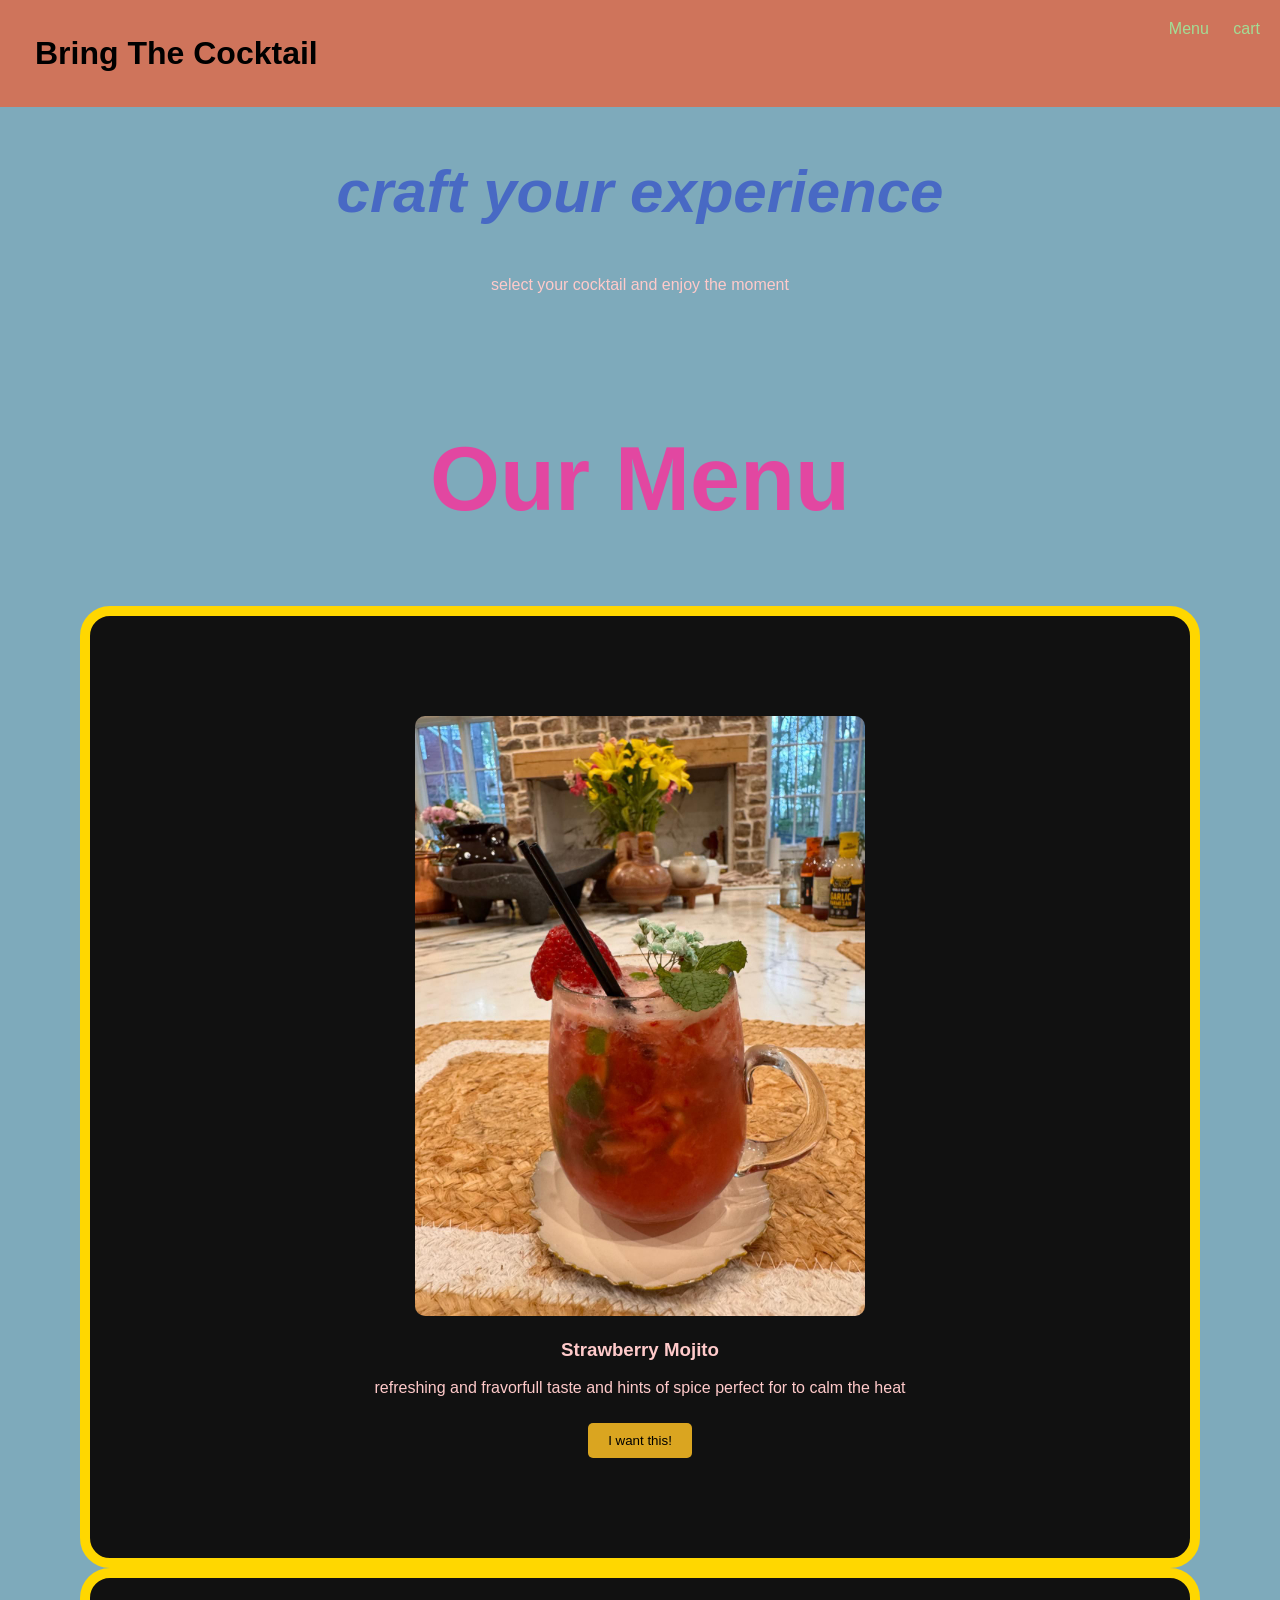
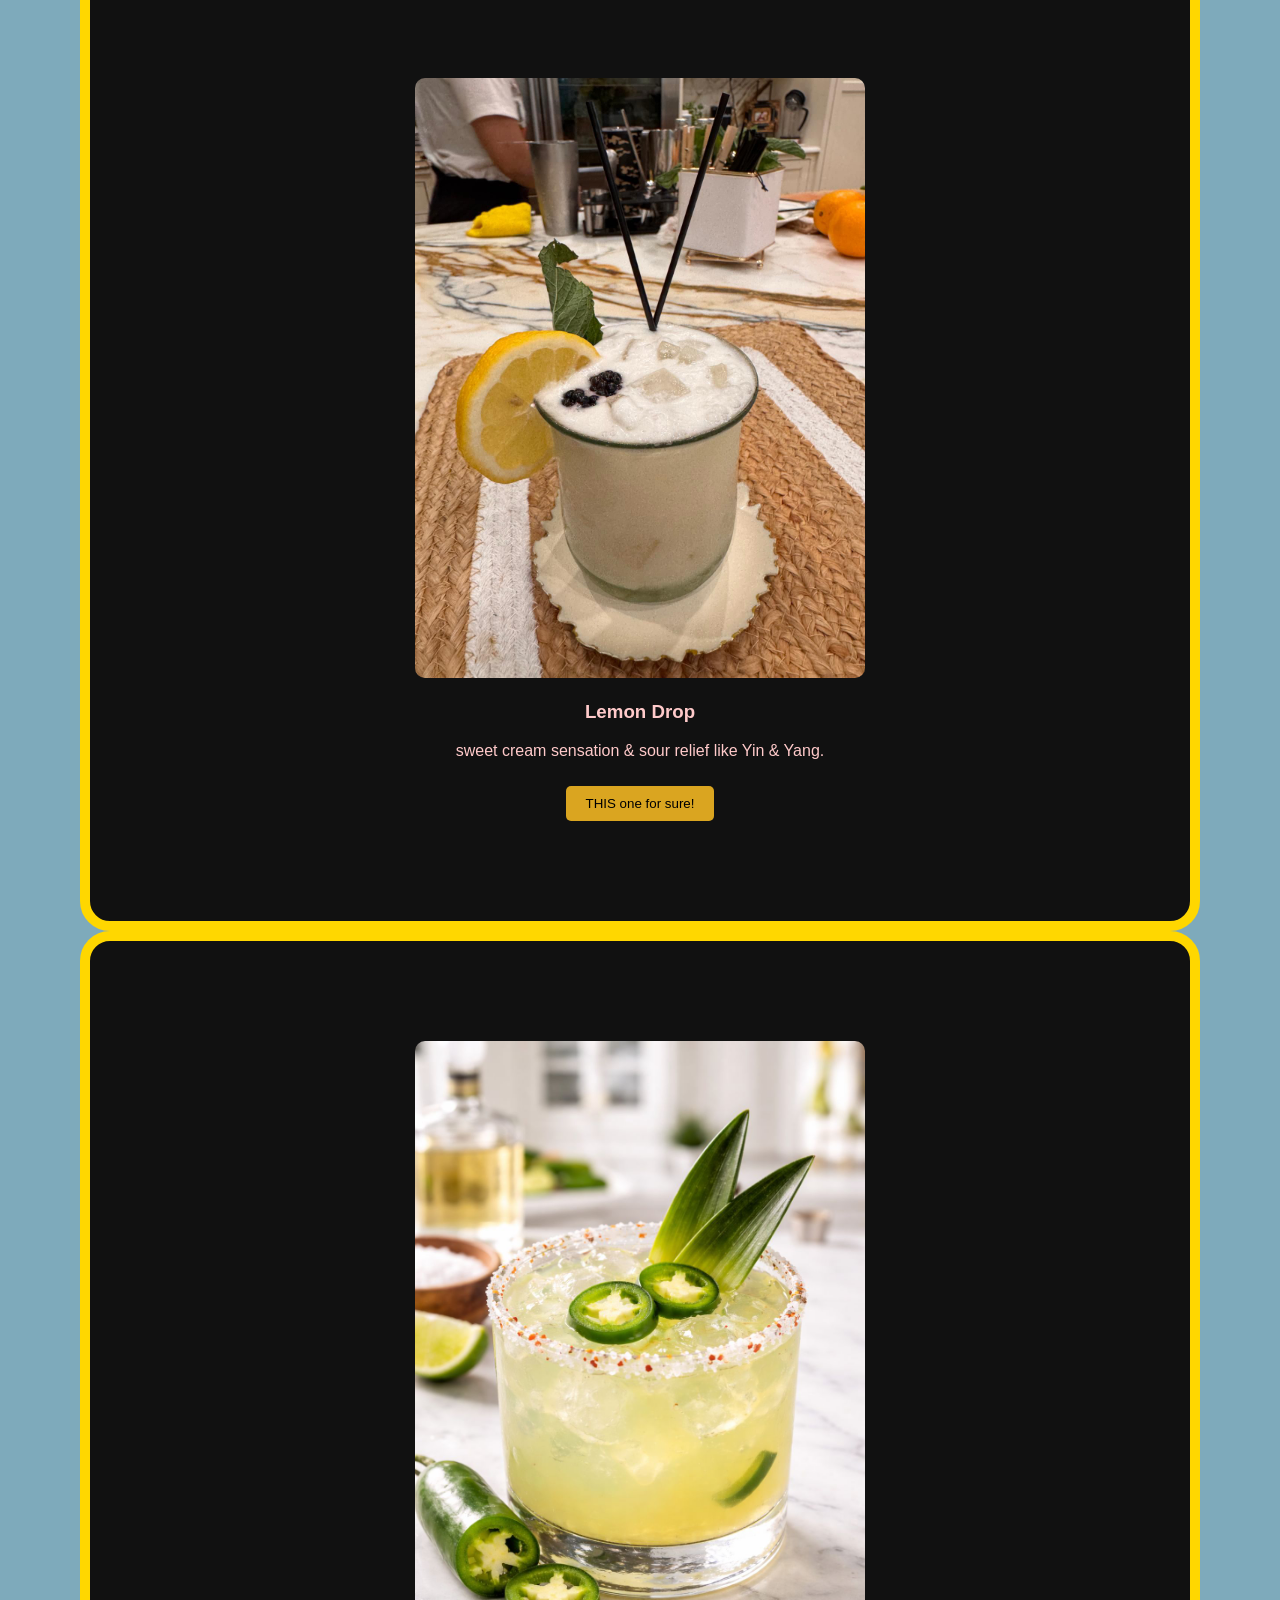
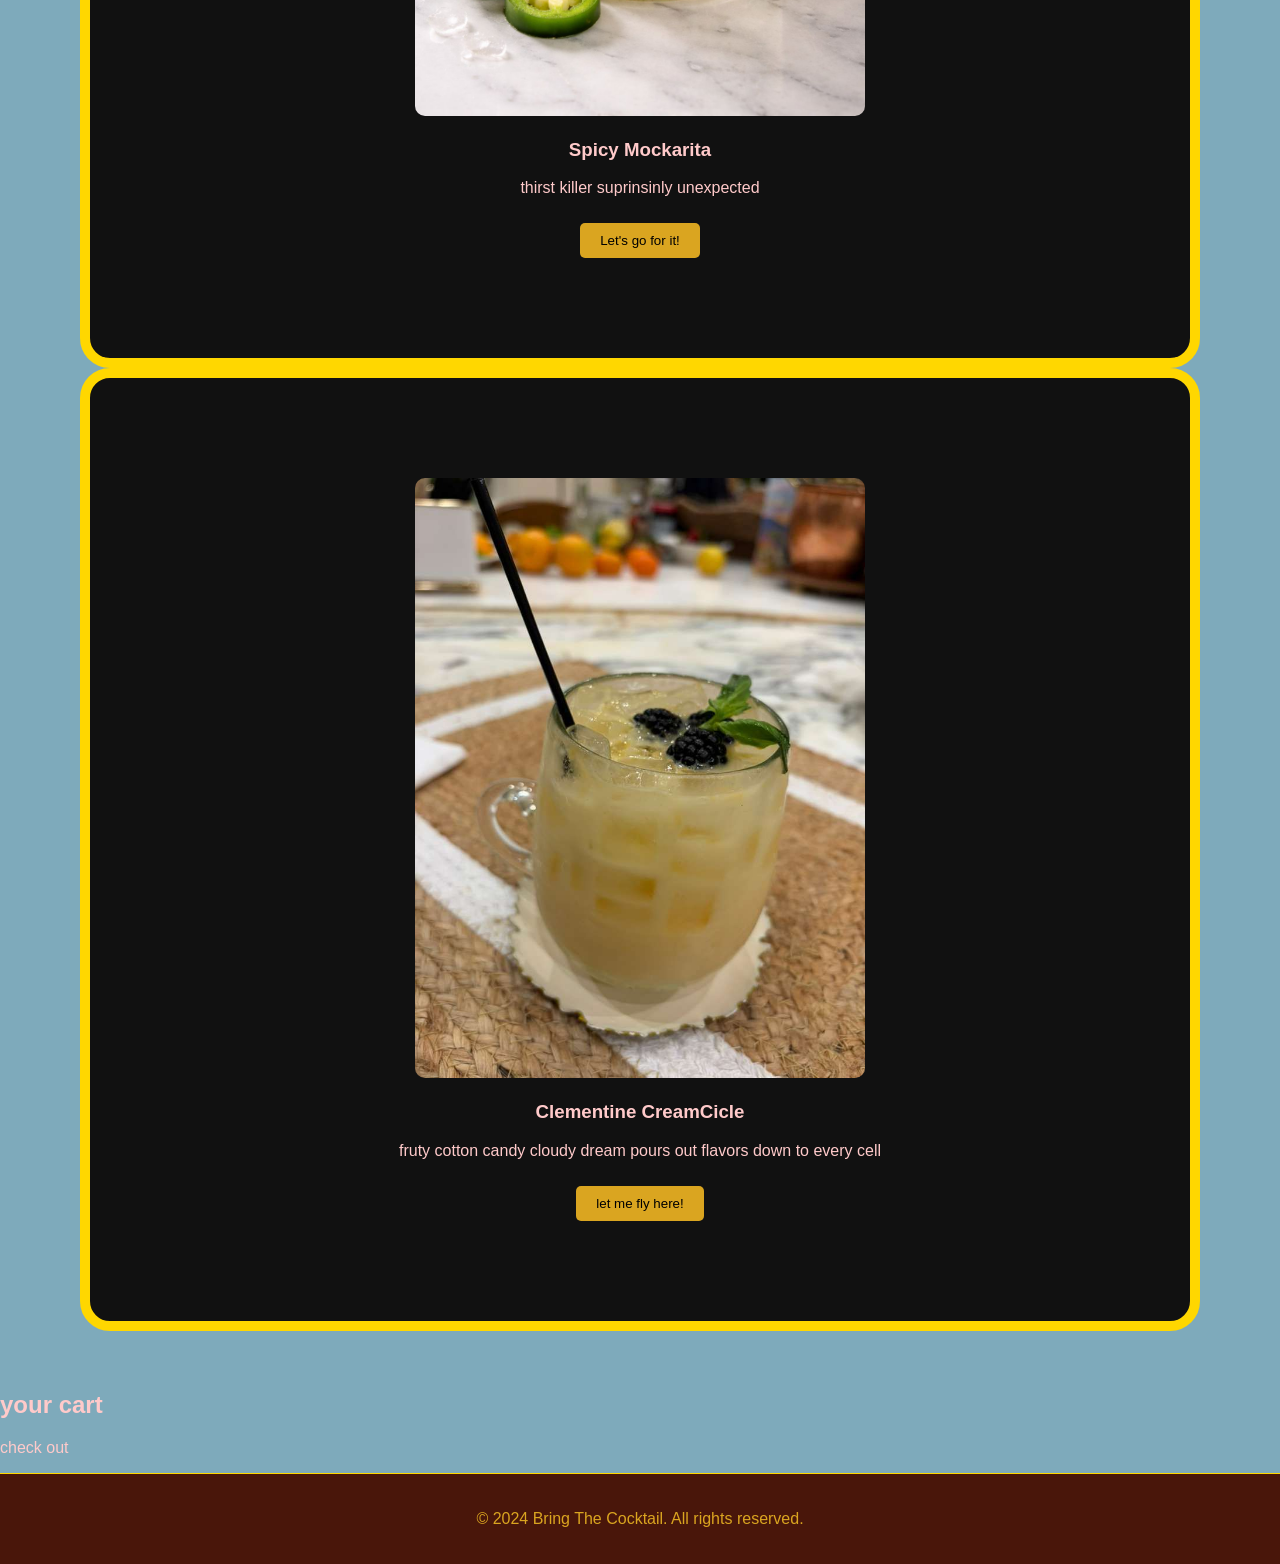
<file: index.html>
<!DOCTYPE html>
<html lang="en">
<head>
    <meta charset="UTF-8">
    <title>BRING THE COCKTAIL</title>
    <link rel="stylesheet" href="styles.css">
</head>

<body>
    <header>
        <h1>Bring The Cocktail</h1>
        <nav>
            <a href="#menu">Menu</a>
            <a href="#cart">cart</a>
        </nav>
    </header>
    <section class="hero">
        <h2> craft your experience </h2>
        <p>select your cocktail and enjoy the moment </p>
    </section>
    <section id="Menu" class="menu">

        <h2> Our Menu </h2>
        

        
        <div class="item">
            <img src="images/strawberry mojito.jpeg" alt="cocktail" width="400">
            <h3> Strawberry Mojito </h3>
            <p> refreshing and fravorfull taste and hints of spice perfect for to calm the heat </p>
           <a href="checkout.html"> <button> I want this! </button> </a>
            
        </div>
        <div class="item">
            <img src="images/lemon drop.jpeg" alt="cocktail" width="400">
            <h3> Lemon Drop </h3>
            <p>  sweet cream sensation & sour relief like Yin & Yang. </p>
            <a href="checkout.html"> <button> THIS one for sure! </button> </a>
            </div>
        <div class="item">
            <img src="images/spicy marg.jpeg" alt="cocktail" width="400">
            <h3>Spicy Mockarita</h3>
            <p> thirst killer suprinsinly unexpected </p>
            <a href="checkout.html"> <button> Let's go for it!</button> </a>
        </div>
        <div class="item">
            <img src="images/creamcicle.jpeg" alt="cocktail" width="400">
            <h3>Clementine CreamCicle</h3>
            <p> fruty cotton candy cloudy dream pours out flavors down to every cell</p>
            <a href="checkout.html"> <button> let me fly here!</button> </a>
        </div>

        </div>

    </section>

    <section id="cart" class="cart"> 
        <h2> your cart</h2>
        <p> check out</p>
    </section>

    <footer>
        <p>&copy; 2024 Bring The Cocktail. All rights reserved.</p>
    </footer>

</body>
</html>
</file>
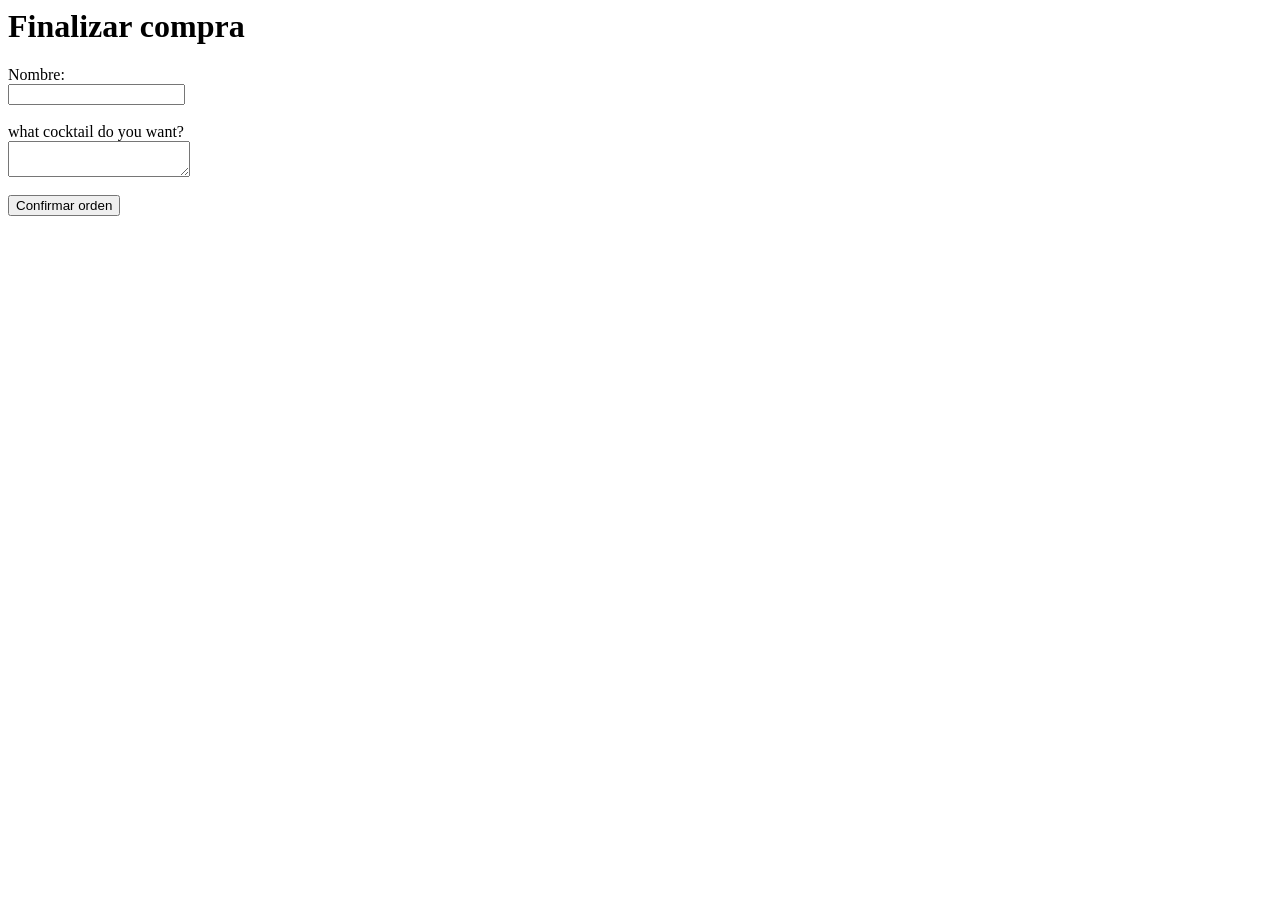
<file: checkout.html>
</head>
<body>

<h1>Finalizar compra</h1>

<form action="https://formspree.io/f/xzdkkjvq" method="POST">
  
  <label>Nombre:</label><br>
  <input type="text" name="nombre" required><br><br>

  <label>what cocktail do you want?</label><br>
  <textarea name="pedido" required></textarea><br><br>

  <button type="submit">Confirmar orden</button>
<input type="hidden" name="_next" value="https://bringthecocktail.com/thankyou.html">
</form>
</body>
</html>
</file>
<file: styles.css>
body{
    margin: 0px;
    font-family:Helvetica;
    background-color: rgb(126, 170, 187);
    color: rgb(255, 202, 202);
}
header{
    display: flex;
    justify-content: space-between;;
    padding: 20px;
    background-color: #cf745b;}

    header h1{
        margin: 15px;
        color: rgb(0, 0, 0);
        text-align: center; 
    }
    nav a{
        color: rgb(162, 221, 150);
        text-decoration: grey;
        margin-left: 20px;
    }
    nav a:hover{
        color: goldenrod;
        text-decoration: grey;
    }
    .hero {
        text-align: center;
        padding:60px 20px
        font-size: 25px;
        margin: 20px;
    }
    .hero h2{
        color: rgb(72, 105, 196);
        font-size: 60px;
        font-style: oblique;
    }
    .menu{
        display: flex;
        justify-content: space-around;
        flex-wrap: wrap;
        padding: 40px;
    }
    .menu h2{
        color: rgb(226, 71, 161);
        font-size: 90px;
        text-align: center;
        width: 100%;
        font-style: thick;
    }

.item{
    background-color: #111;
    border: 10px solid gold;
    padding: 100px;
    width: 900px;
    border-radius: 30px;
    text-align: center;
}
.item img{
    width: 50%;
    height: auto;
    border-radius: 10px;
}
.tem h3{
    color: goldenrod;
    margin: 10px 0;
}
button{
    margin-top: 10px;

    background-color: goldenrod;
    border: 1px rgb(1, 1, 145);
    padding: 10px 20px;
    color: black;
    cursor: pointer;
    border-radius: 5px;
}
button:hover{
    background-color: rgb(182, 25, 25);
}


footer{
    text-align: center;
    padding: 20px;
    background-color: #49160a;
    color: goldenrod;
    border-top: 1px solid gold;
}
</file>
